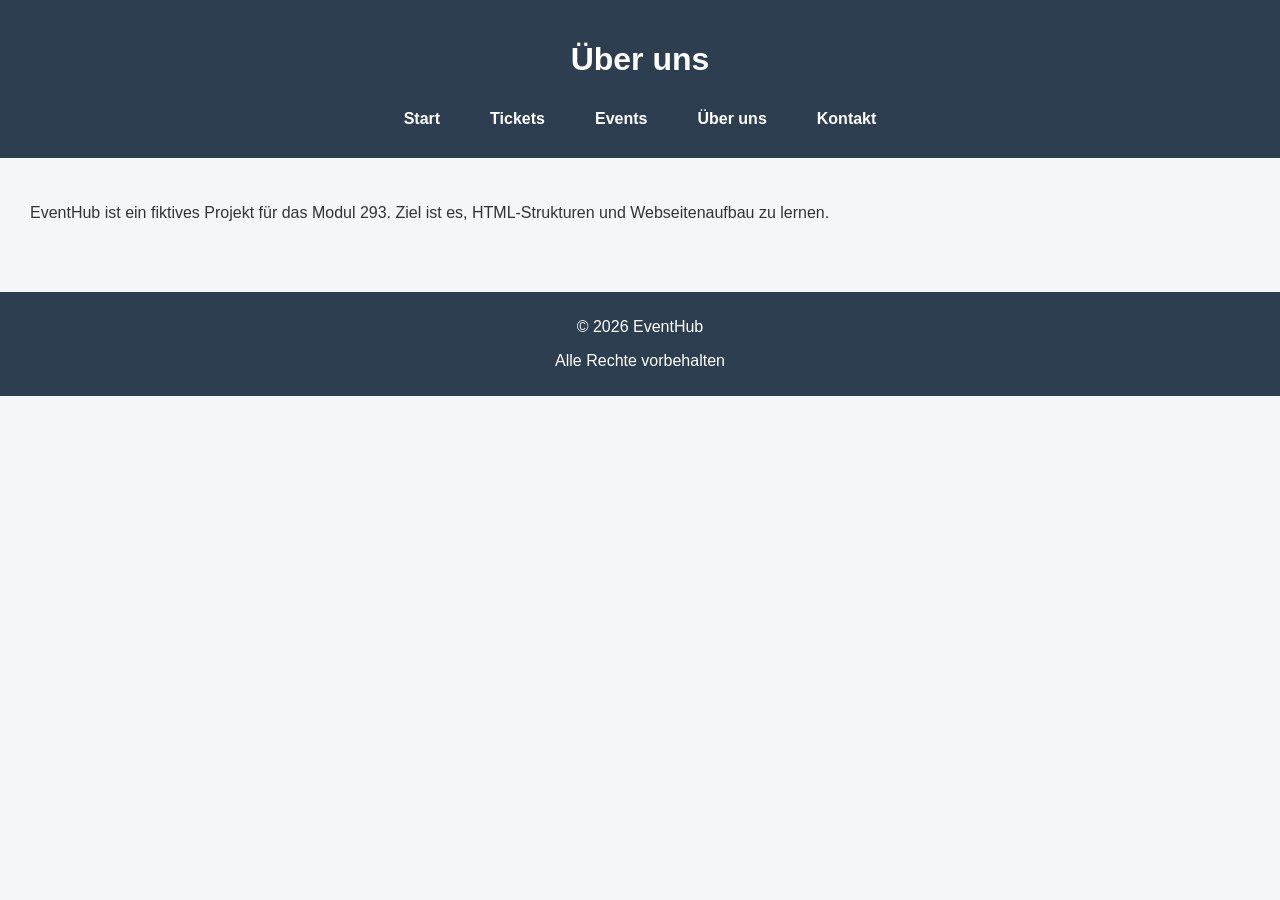
<file: eventhub/pages/about.html>
<!DOCTYPE html>
<html lang="de">
<head>
    <meta charset="UTF-8">
    <meta name="viewport" content="width=device-width, initial-scale=1.0">
    <title>Über uns – EventHub</title>
    <link rel="stylesheet" href="../css/style.css">
</head>
<body>

<header>
    <h1>Über uns</h1>
    <div class="burger" onclick="toggleMenu()">☰</div>
    <nav>
    <ul id="menu">
        <li><a href="../../index.html">Start</a></li>
        <li><a href="tickets.html">Tickets</a></li>
        <li><a href="events.html">Events</a></li>
        <li><a href="about.html">Über uns</a></li>
        <li><a href="contact.html">Kontakt</a></li>
    </ul>
</nav>

</header>

<main>
    <section>
        <p>
            EventHub ist ein fiktives Projekt für das Modul 293.
            Ziel ist es, HTML-Strukturen und Webseitenaufbau zu lernen.
        </p>
    </section>
</main>

<footer>
    <p>&copy; 2026 EventHub</p>
    <p>Alle Rechte vorbehalten</p>
</footer>
<script>
function toggleMenu() {
  document.getElementById("menu").classList.toggle("active");
}
</script>
</body>
</html>
</file>
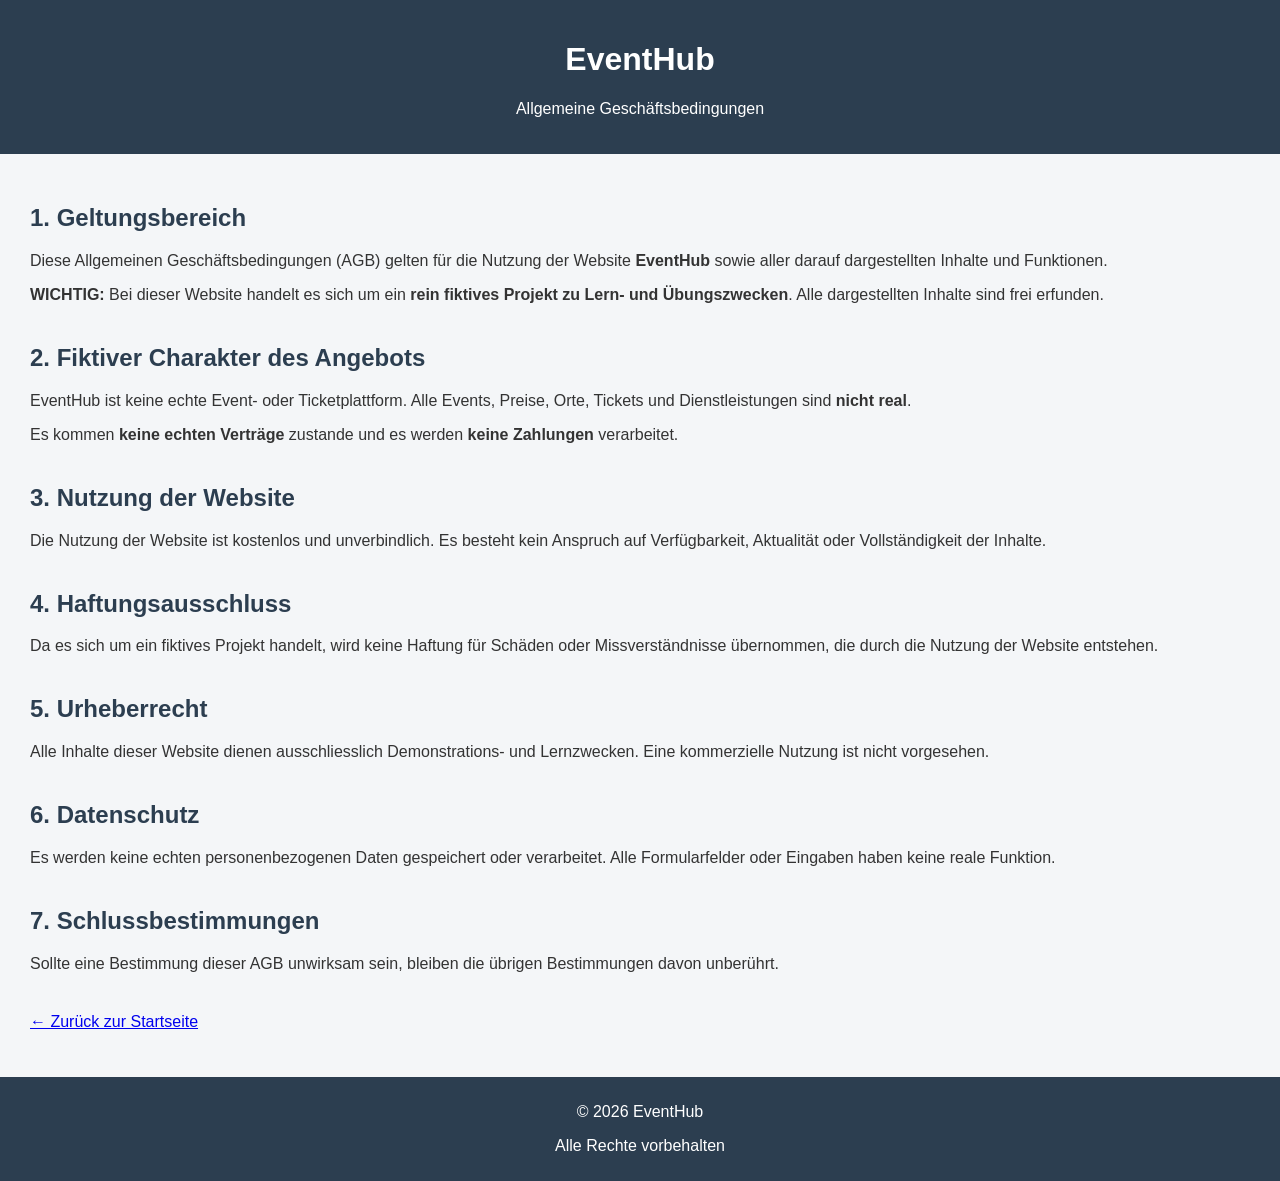
<file: eventhub/pages/AGBs.html>
<!DOCTYPE html>
<html lang="de">
<head>
    <meta charset="UTF-8">
    <meta name="viewport" content="width=device-width, initial-scale=1.0">
    <title>AGB – EventHub</title>
    <link rel="stylesheet" href="../css/style.css">
</head>
<body>

<header>
    <h1>EventHub</h1>
    <p>Allgemeine Geschäftsbedingungen</p>
</header>

<main>
    <section>
        <h2>1. Geltungsbereich</h2>
        <p>
            Diese Allgemeinen Geschäftsbedingungen (AGB) gelten für die Nutzung der Website
            <strong>EventHub</strong> sowie aller darauf dargestellten Inhalte und Funktionen.
        </p>
        <p>
            <strong>WICHTIG:</strong> Bei dieser Website handelt es sich um ein
            <strong>rein fiktives Projekt zu Lern- und Übungszwecken</strong>.
            Alle dargestellten Inhalte sind frei erfunden.
        </p>
    </section>

    <section>
        <h2>2. Fiktiver Charakter des Angebots</h2>
        <p>
            EventHub ist keine echte Event- oder Ticketplattform.
            Alle Events, Preise, Orte, Tickets und Dienstleistungen sind
            <strong>nicht real</strong>.
        </p>
        <p>
            Es kommen <strong>keine echten Verträge</strong> zustande und es werden
            <strong>keine Zahlungen</strong> verarbeitet.
        </p>
    </section>

    <section>
        <h2>3. Nutzung der Website</h2>
        <p>
            Die Nutzung der Website ist kostenlos und unverbindlich.
            Es besteht kein Anspruch auf Verfügbarkeit, Aktualität oder Vollständigkeit
            der Inhalte.
        </p>
    </section>

    <section>
        <h2>4. Haftungsausschluss</h2>
        <p>
            Da es sich um ein fiktives Projekt handelt, wird keine Haftung für Schäden
            oder Missverständnisse übernommen, die durch die Nutzung der Website entstehen.
        </p>
    </section>

    <section>
        <h2>5. Urheberrecht</h2>
        <p>
            Alle Inhalte dieser Website dienen ausschliesslich Demonstrations- und Lernzwecken.
            Eine kommerzielle Nutzung ist nicht vorgesehen.
        </p>
    </section>

    <section>
        <h2>6. Datenschutz</h2>
        <p>
            Es werden keine echten personenbezogenen Daten gespeichert oder verarbeitet.
            Alle Formularfelder oder Eingaben haben keine reale Funktion.
        </p>
    </section>

    <section>
        <h2>7. Schlussbestimmungen</h2>
        <p>
            Sollte eine Bestimmung dieser AGB unwirksam sein, bleiben die übrigen
            Bestimmungen davon unberührt.
        </p>
    </section>

    <p>
        <a href="../../index.html">← Zurück zur Startseite</a>
    </p>
</main>

<footer>
    <p>&copy; 2026 EventHub</p>
    <p>Alle Rechte vorbehalten</p>
</footer>
<script>
function toggleMenu() {
  document.getElementById("menu").classList.toggle("active");
}
</script>
</body>
</html>
</file>
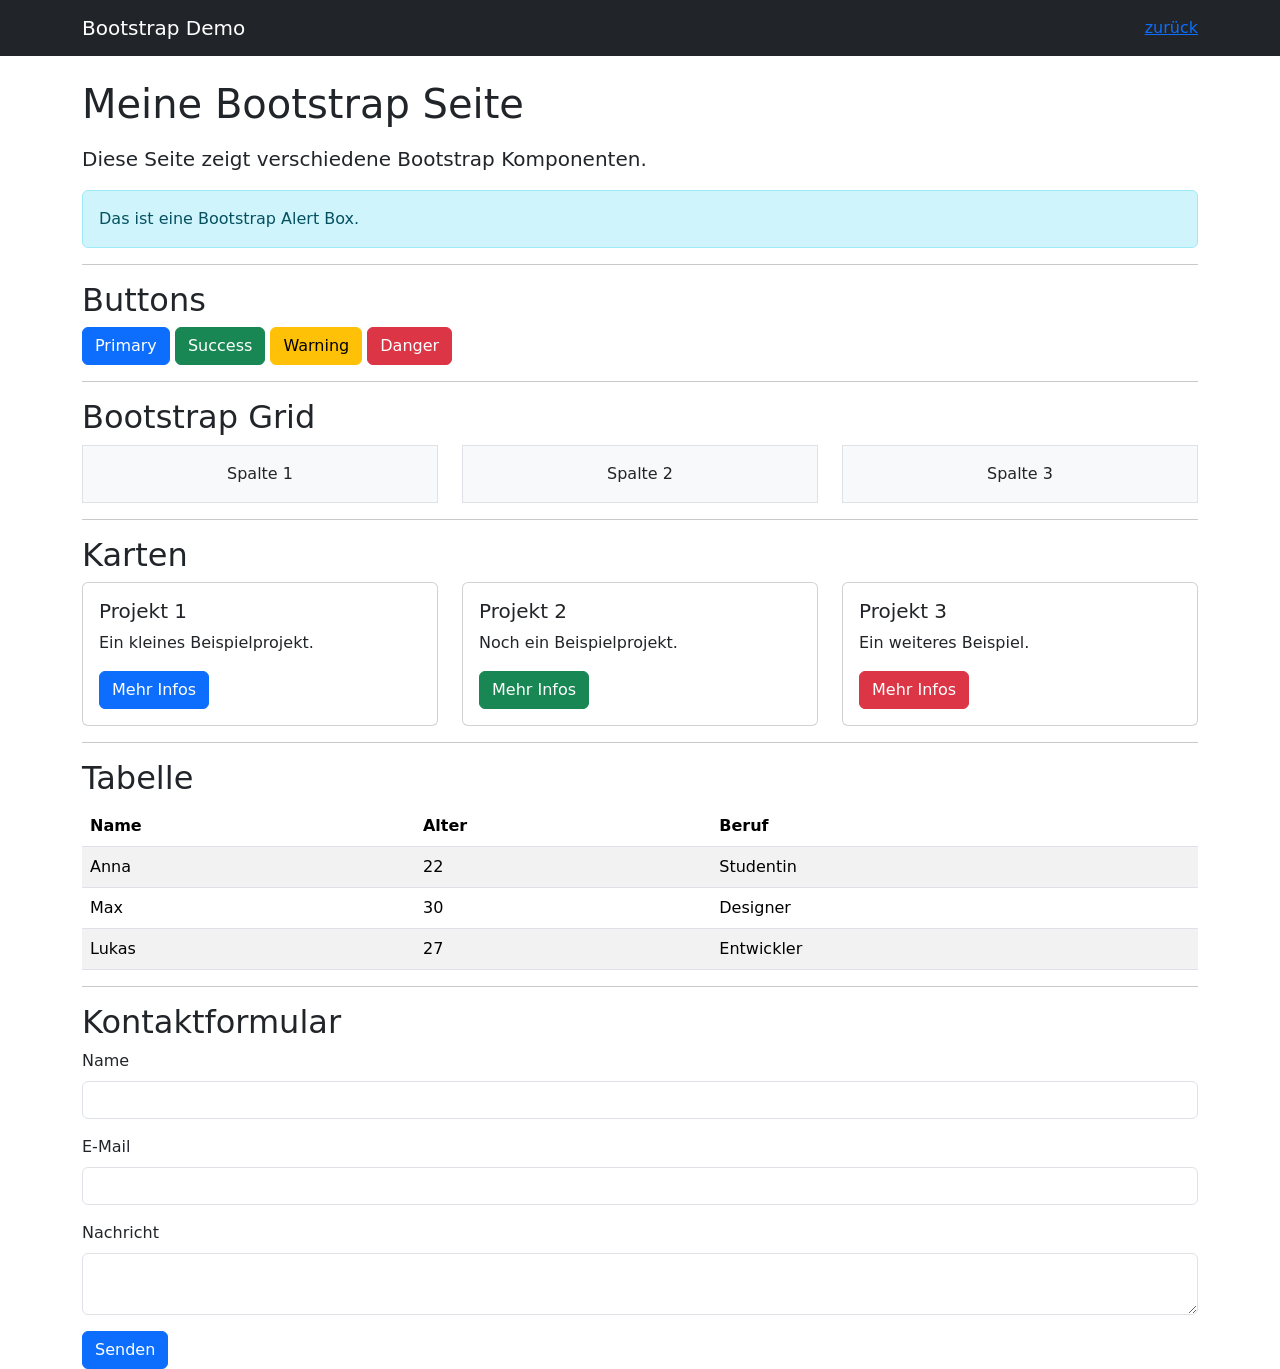
<file: eventhub/pages/bootstrap.html>
<!DOCTYPE html>
<html lang="de">
<head>
<meta charset="UTF-8">
<meta name="viewport" content="width=device-width, initial-scale=1.0">
<meta name="viewport" content="width=device-width, initial-scale=1.0">
<title>Bootstrap Schulprojekt</title>

<link href="https://cdn.jsdelivr.net/npm/bootstrap@5.3.0/dist/css/bootstrap.min.css" rel="stylesheet">
</head>

<body>

<nav class="navbar navbar-expand-lg navbar-dark bg-dark">
<div class="container">
<a class="navbar-brand" href="#">Bootstrap Demo</a>
<li><a href="../../index.html">zurück</a></li>
</div>
</nav>

<div class="container mt-4">

<h1 class="mb-3">Meine Bootstrap Seite</h1>
<p class="lead">Diese Seite zeigt verschiedene Bootstrap Komponenten.</p>

<div class="alert alert-info">
Das ist eine Bootstrap Alert Box.
</div>

<hr>

<h2>Buttons</h2>

<button class="btn btn-primary">Primary</button>
<button class="btn btn-success">Success</button>
<button class="btn btn-warning">Warning</button>
<button class="btn btn-danger">Danger</button>

<hr>

<h2>Bootstrap Grid</h2>

<div class="row text-center">

<div class="col-md-4">
<div class="p-3 bg-light border">Spalte 1</div>
</div>

<div class="col-md-4">
<div class="p-3 bg-light border">Spalte 2</div>
</div>

<div class="col-md-4">
<div class="p-3 bg-light border">Spalte 3</div>
</div>

</div>

<hr>

<h2>Karten</h2>

<div class="row">

<div class="col-md-4">
<div class="card">
<div class="card-body">
<h5 class="card-title">Projekt 1</h5>
<p class="card-text">Ein kleines Beispielprojekt.</p>
<button class="btn btn-primary">Mehr Infos</button>
</div>
</div>
</div>

<div class="col-md-4">
<div class="card">
<div class="card-body">
<h5 class="card-title">Projekt 2</h5>
<p class="card-text">Noch ein Beispielprojekt.</p>
<button class="btn btn-success">Mehr Infos</button>
</div>
</div>
</div>

<div class="col-md-4">
<div class="card">
<div class="card-body">
<h5 class="card-title">Projekt 3</h5>
<p class="card-text">Ein weiteres Beispiel.</p>
<button class="btn btn-danger">Mehr Infos</button>
</div>
</div>
</div>

</div>

<hr>

<h2>Tabelle</h2>

<table class="table table-striped">
<thead>
<tr>
<th>Name</th>
<th>Alter</th>
<th>Beruf</th>
</tr>
</thead>

<tbody>
<tr>
<td>Anna</td>
<td>22</td>
<td>Studentin</td>
</tr>

<tr>
<td>Max</td>
<td>30</td>
<td>Designer</td>
</tr>

<tr>
<td>Lukas</td>
<td>27</td>
<td>Entwickler</td>
</tr>
</tbody>

</table>

<hr>

<h2>Kontaktformular</h2>

<form>

<div class="mb-3">
<label class="form-label">Name</label>
<input type="text" class="form-control">
</div>

<div class="mb-3">
<label class="form-label">E-Mail</label>
<input type="email" class="form-control">
</div>

<div class="mb-3">
<label class="form-label">Nachricht</label>
<textarea class="form-control"></textarea>
</div>

<button class="btn btn-primary">Senden</button>

</form>

</div>

<script src="https://cdn.jsdelivr.net/npm/bootstrap@5.3.0/dist/js/bootstrap.bundle.min.js"></script>
<script>
function toggleMenu() {
  document.getElementById("menu").classList.toggle("active");
}
</script>
</body>
</html>
</file>
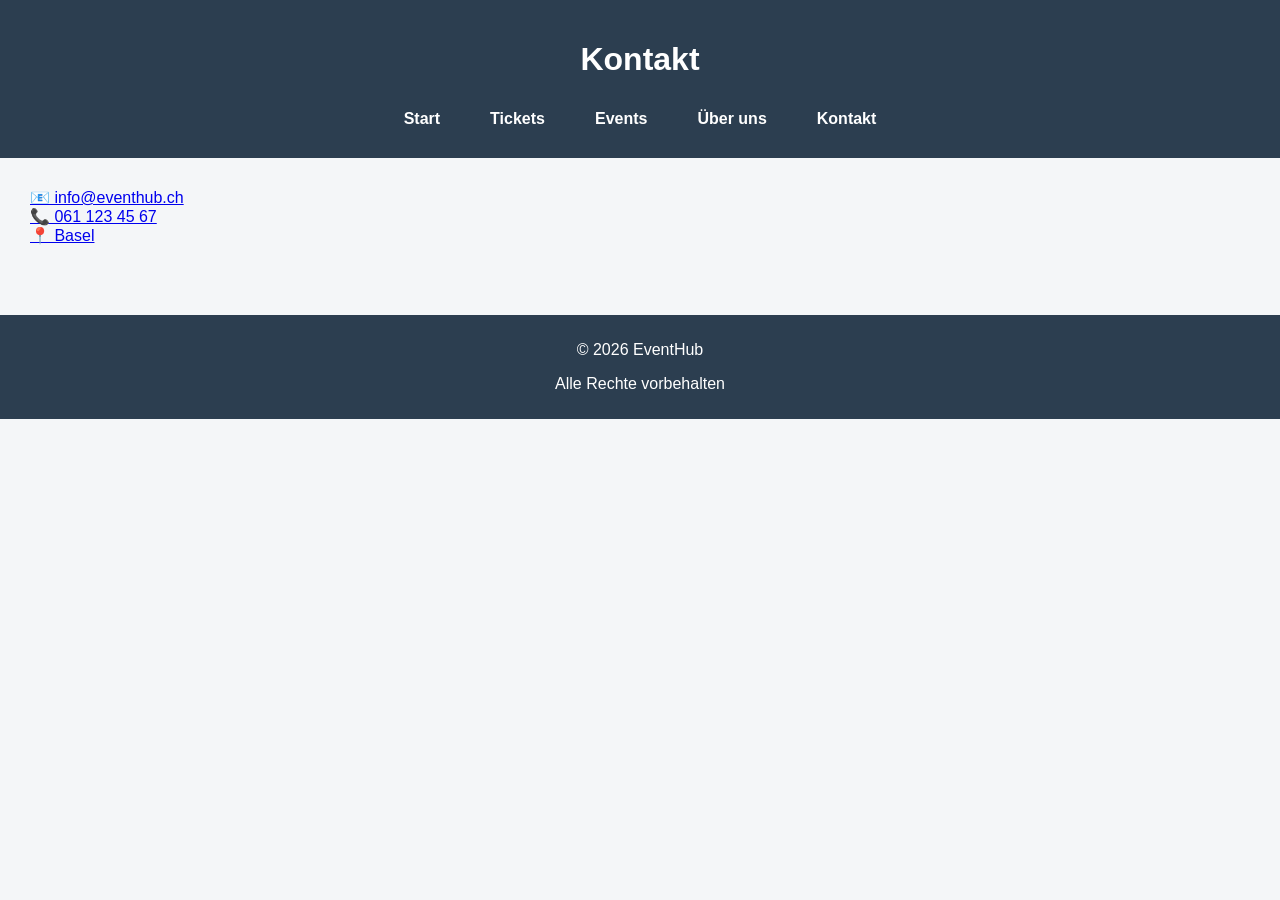
<file: eventhub/pages/contact.html>
<!DOCTYPE html>
<html lang="de">
<head>
    <meta charset="UTF-8">
    <meta name="viewport" content="width=device-width, initial-scale=1.0">
    <title>Kontakt – EventHub</title>
    <link rel="stylesheet" href="../css/style.css">
</head>
<body>

<header>
    <h1>Kontakt</h1>
    <div class="burger" onclick="toggleMenu()">☰</div>
    <nav>
<ul id="menu">
<li><a href="../../index.html">Start</a></li>
<li><a href="tickets.html">Tickets</a></li>
<li><a href="events.html">Events</a></li>
<li><a href="about.html">Über uns</a></li>
<li><a href="contact.html">Kontakt</a></li>
</ul>
</nav>

</header>

<main>
    <section>
        <a href="mailto:info@eventhub.ch">📧 info@eventhub.ch</a> <br>
        <a href="tel:+41611234567">📞 061 123 45 67</a> <br>
        <a href="https://www.google.com/maps/place/Basel" target="_blank">📍 Basel</a>
    </section>
</main>

<footer>
    <p>&copy; 2026 EventHub</p>
    <p>Alle Rechte vorbehalten</p>
</footer>
<script>
function toggleMenu() {
  document.getElementById("menu").classList.toggle("active");
}
</script>
</body>
</html>
</file>
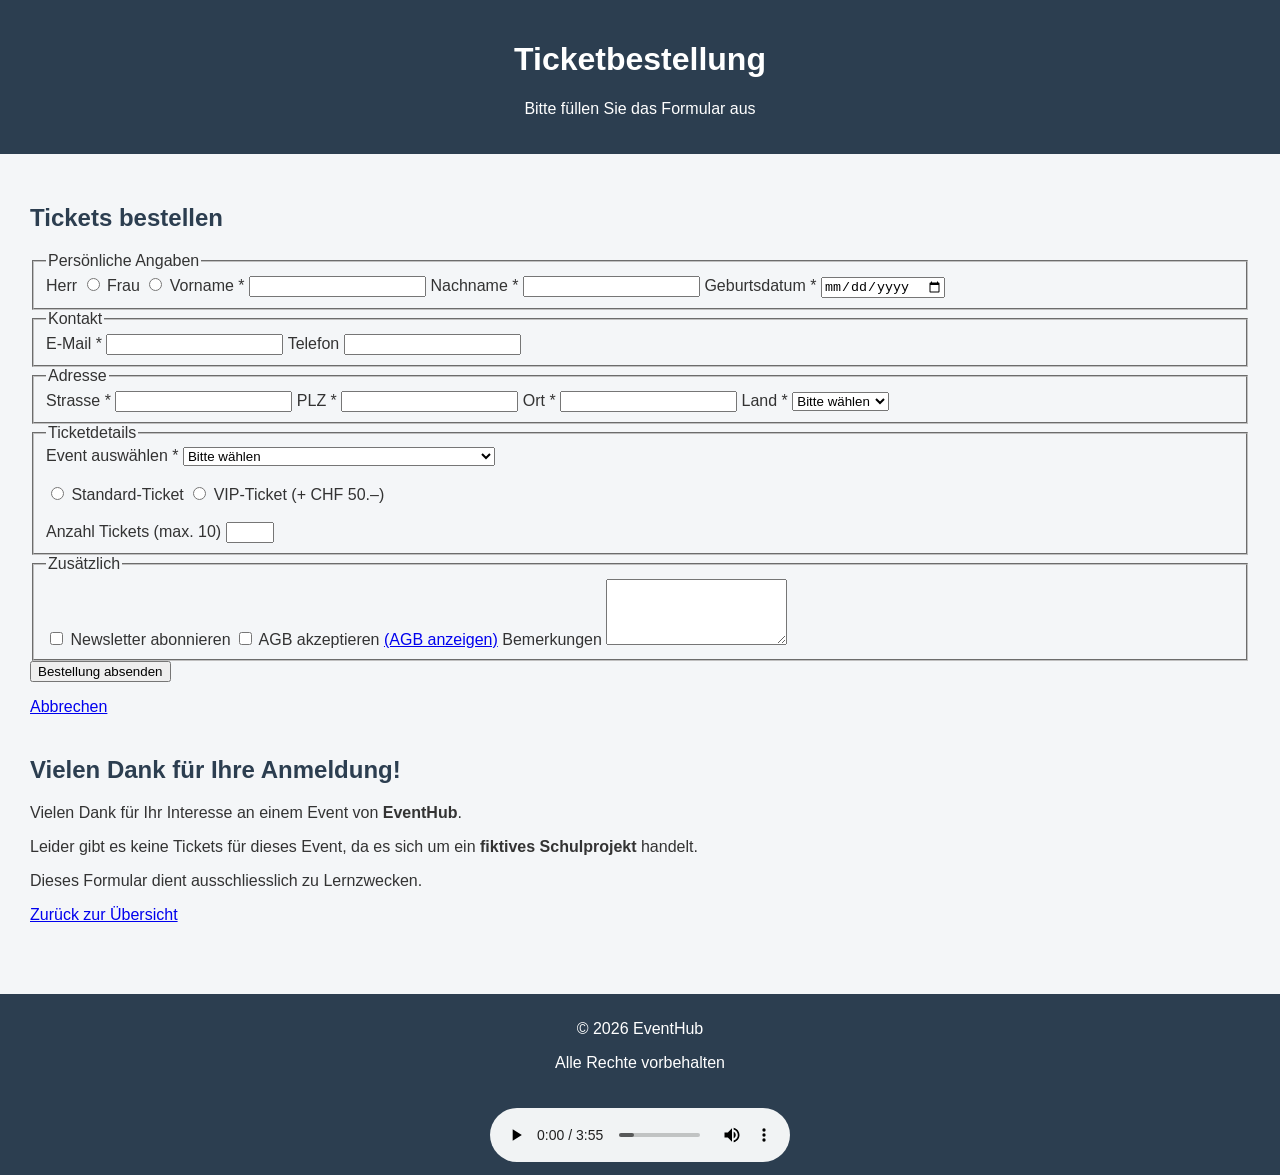
<file: eventhub/pages/form.html>
<!DOCTYPE html>
<html lang="de">
<head>
<meta charset="UTF-8">
<meta name="viewport" content="width=device-width, initial-scale=1.0">
<title>Ticketbestellung – EventHub</title>
<link rel="stylesheet" href="../css/style.css">
</head>

<body>

<header>
<h1>Ticketbestellung</h1>
<p>Bitte füllen Sie das Formular aus</p>
</header>

<main>

<section class="formular">

<h2>Tickets bestellen</h2>

<form action="#bestaetigung">

<fieldset>
<legend>Persönliche Angaben</legend>

<label>
Herr
<input type="radio" name="anrede" required>
</label>

<label>
Frau
<input type="radio" name="anrede">
</label>

<label for="vorname">Vorname *</label>
<input type="text" id="vorname" required>

<label for="nachname">Nachname *</label>
<input type="text" id="nachname" required>

<label for="geburt">Geburtsdatum *</label>
<input type="date" id="geburt" required>

</fieldset>


<fieldset>
<legend>Kontakt</legend>

<label for="email">E-Mail *</label>
<input type="email" id="email" required>

<label for="telefon">Telefon</label>
<input type="tel" id="telefon">

</fieldset>


<fieldset>
<legend>Adresse</legend>

<label for="strasse">Strasse *</label>
<input type="text" id="strasse" required>

<label for="plz">PLZ *</label>
<input type="text" id="plz" required>

<label for="ort">Ort *</label>
<input type="text" id="ort" required>

<label for="land">Land *</label>

<select id="land" required>
<option value="">Bitte wählen</option>
<option>Schweiz</option>
<option>Deutschland</option>
<option>Österreich</option>
<option>Andere</option>
</select>

</fieldset>


<fieldset>
<legend>Ticketdetails</legend>

<label for="event">Event auswählen *</label>

<select id="event" required>
<option value="">Bitte wählen</option>
<option>Sommerfest 2026 – Basel (12. Juni 2026)</option>
<option>Open-Air Konzert – Zürich (25. Juli 2026)</option>
<option>Food Festival – Bern (5. August 2026)</option>
<option>Sportevent 2026 – Luzern (18. Juni 2026)</option>
<option>Open-Air Kino – Winterthur (2. Juli 2026)</option>
<option>Kunst Ausstellung – Basel (10. Juli 2026)</option>
<option>Tech Messe – Zürich (22. August 2026)</option>
<option>Wochenmarkt Spezial – Aarau (30. August 2026)</option>
<option>Comedy Night – St. Gallen (5. September 2026)</option>
<option>Kreativ Workshop – Bern (12. September 2026)</option>
</select>

<br><br>

<label>
<input type="radio" name="ticket" required>
Standard-Ticket
</label>

<label>
<input type="radio" name="ticket">
VIP-Ticket (+ CHF 50.–)
</label>

<br><br>

<label for="anzahl">Anzahl Tickets (max. 10)</label>
<input type="number" id="anzahl" min="1" max="10" required>

</fieldset>


<fieldset>
<legend>Zusätzlich</legend>

<label>
<input type="checkbox">
Newsletter abonnieren
</label>

<label>
<input type="checkbox" required>
AGB akzeptieren
<a href="AGBs.html" target="_blank">(AGB anzeigen)</a>
</label>

<label for="bemerkung">Bemerkungen</label>
<textarea id="bemerkung" rows="4"></textarea>

</fieldset>

<button type="submit">Bestellung absenden</button>

<p><a href="tickets.html">Abbrechen</a></p>

</form>

</section>


<section id="bestaetigung" class="formular">

<h2>Vielen Dank für Ihre Anmeldung!</h2>

<p>
Vielen Dank für Ihr Interesse an einem Event von <strong>EventHub</strong>.
</p>

<p>
Leider gibt es keine Tickets für dieses Event,
da es sich um ein <strong>fiktives Schulprojekt</strong> handelt.
</p>

<p>
Dieses Formular dient ausschliesslich zu Lernzwecken.
</p>

<p><a href="tickets.html">Zurück zur Übersicht</a></p>

</section>

</main>

<footer>
<p>&copy; 2026 EventHub</p>
<p>Alle Rechte vorbehalten</p>
<audio controls autoplay loop style="margin-top:20px;">
  <source src="../media/sound.mp3" type="audio/mpeg">
  <source src="../media/sound.ogg" type="audio/ogg">
  <source src="../media/sound.wav" type="audio/wav">
  Ihr Browser unterstützt das Audio-Element nicht.
</audio>
</footer>
<script>
function toggleMenu() {
  document.getElementById("menu").classList.toggle("active");
}
</script>
</body>
</html>
</file>
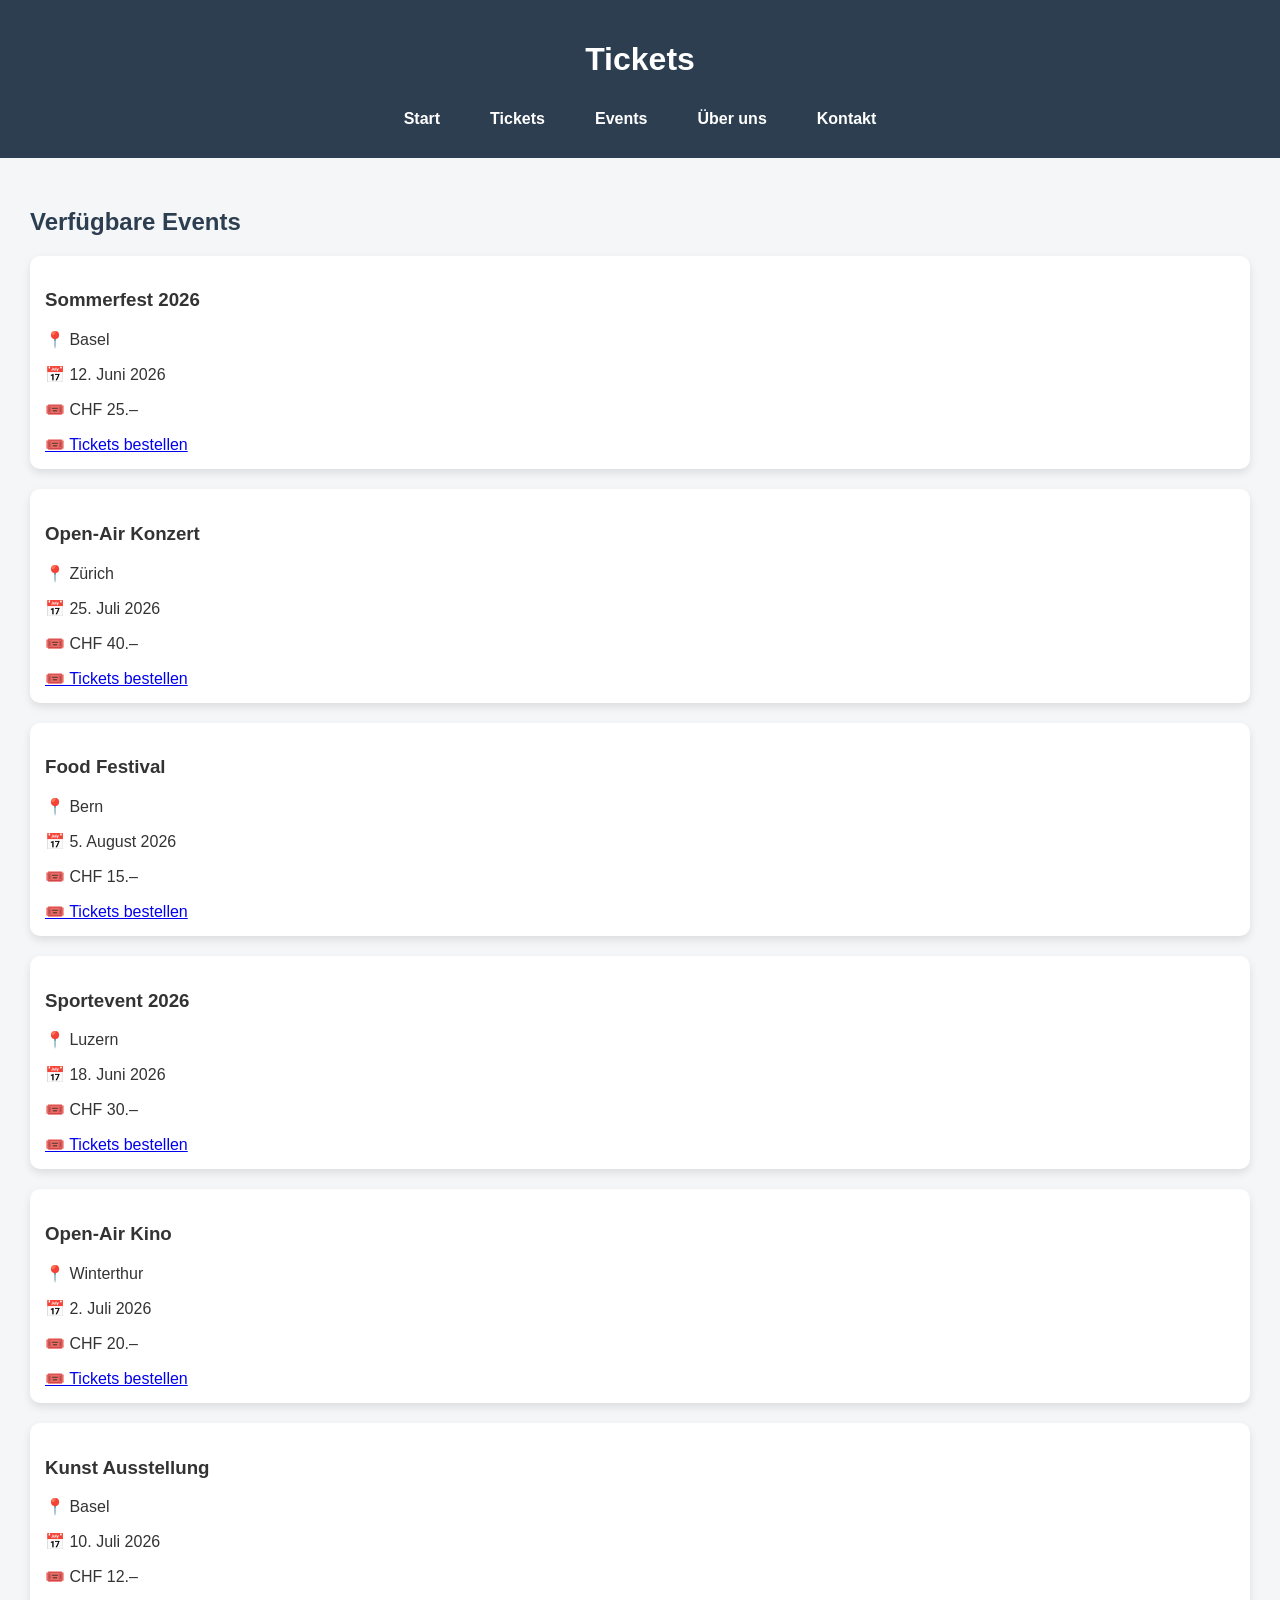
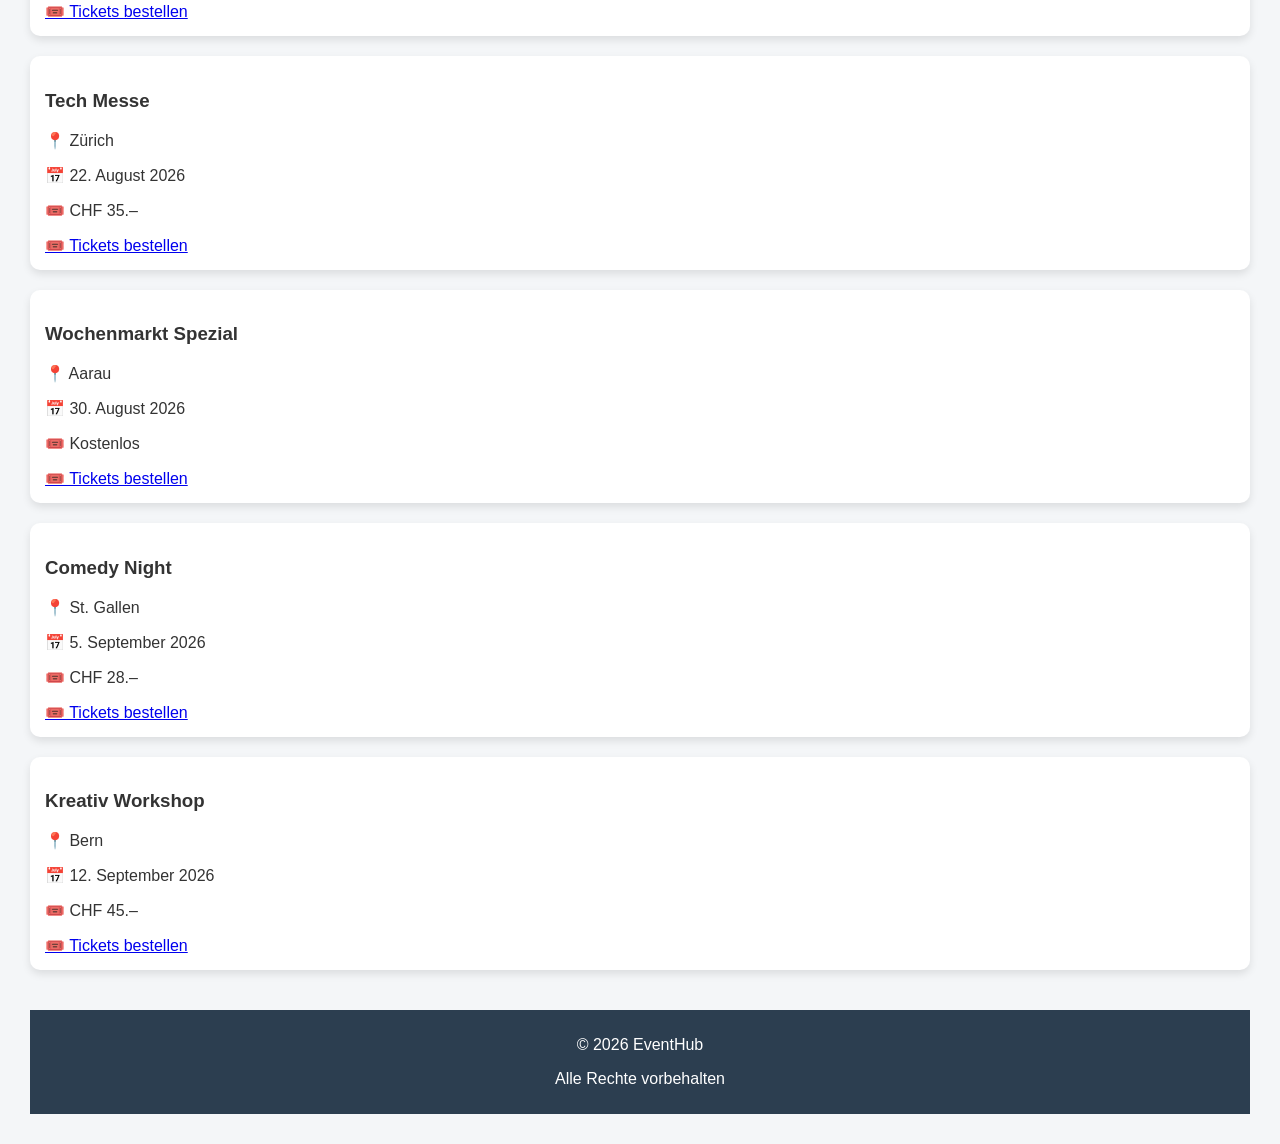
<file: eventhub/pages/tickets.html>
<!DOCTYPE html>
<html lang="de">
<head>
<meta charset="UTF-8">
<meta name="viewport" content="width=device-width, initial-scale=1.0">
<title>Tickets – EventHub</title>
<link rel="stylesheet" href="../css/style.css">
</head>

<body>

<header>
<h1>Tickets</h1>
<div class="burger" onclick="toggleMenu()">☰</div>
<nav>
<ul id="menu">
<li><a href="../../index.html">Start</a></li>
<li><a href="tickets.html">Tickets</a></li>
<li><a href="events.html">Events</a></li>
<li><a href="about.html">Über uns</a></li>
<li><a href="contact.html">Kontakt</a></li>
</ul>
</nav>
</header>


<main>

<section>
<h2>Verfügbare Events</h2>

<article>
<h3>Sommerfest 2026</h3>
<p>📍 Basel</p>
<p>📅 12. Juni 2026</p>
<p>🎟️ CHF 25.–</p>
<a href="form.html" class="btn" target="_blank">🎟️ Tickets bestellen</a>
</article>

<article>
<h3>Open-Air Konzert</h3>
<p>📍 Zürich</p>
<p>📅 25. Juli 2026</p>
<p>🎟️ CHF 40.–</p>
<a href="form.html" class="btn" target="_blank">🎟️ Tickets bestellen</a>
</article>

<article>
<h3>Food Festival</h3>
<p>📍 Bern</p>
<p>📅 5. August 2026</p>
<p>🎟️ CHF 15.–</p>
<a href="form.html" class="btn" target="_blank">🎟️ Tickets bestellen</a>
</article>

<article>
<h3>Sportevent 2026</h3>
<p>📍 Luzern</p>
<p>📅 18. Juni 2026</p>
<p>🎟️ CHF 30.–</p>
<a href="form.html" class="btn" target="_blank">🎟️ Tickets bestellen</a>
</article>

<article>
<h3>Open-Air Kino</h3>
<p>📍 Winterthur</p>
<p>📅 2. Juli 2026</p>
<p>🎟️ CHF 20.–</p>
<a href="form.html" class="btn" target="_blank">🎟️ Tickets bestellen</a>
</article>

<article>
<h3>Kunst Ausstellung</h3>
<p>📍 Basel</p>
<p>📅 10. Juli 2026</p>
<p>🎟️ CHF 12.–</p>
<a href="form.html" class="btn" target="_blank">🎟️ Tickets bestellen</a>
</article>

<article>
<h3>Tech Messe</h3>
<p>📍 Zürich</p>
<p>📅 22. August 2026</p>
<p>🎟️ CHF 35.–</p>
<a href="form.html" class="btn" target="_blank">🎟️ Tickets bestellen</a>
</article>

<article>
<h3>Wochenmarkt Spezial</h3>
<p>📍 Aarau</p>
<p>📅 30. August 2026</p>
<p>🎟️ Kostenlos</p>
<a href="form.html" class="btn" target="_blank">🎟️ Tickets bestellen</a>
</article>

<article>
<h3>Comedy Night</h3>
<p>📍 St. Gallen</p>
<p>📅 5. September 2026</p>
<p>🎟️ CHF 28.–</p>
<a href="form.html" class="btn" target="_blank">🎟️ Tickets bestellen</a>
</article>

<article>
<h3>Kreativ Workshop</h3>
<p>📍 Bern</p>
<p>📅 12. September 2026</p>
<p>🎟️ CHF 45.–</p>
<a href="form.html" class="btn" target="_blank">🎟️ Tickets bestellen</a>
</article>

</section>

<footer>
<p>&copy; 2026 EventHub</p>
<p>Alle Rechte vorbehalten</p>
</footer>
<script>
function toggleMenu() {
  document.getElementById("menu").classList.toggle("active");
}
</script>
</body>
</html>
</file>
<file: eventhub/css/style.css>
:root {
  --primary: #2c3e50;
  --secondary-color: #007BFF;
  --bg: #f4f6f8;
  --text-color: #333;
  --card: #ffffff;
  --radius: 10px;
}

body {
  margin: 0;
  font-family: Arial, sans-serif;
  background: var(--bg);
  color: var(--text-color);
}

header {
  background: var(--primary);
  color: white;
  padding: 20px;
  text-align: center;
}

nav {
  background: var(--primary);
}

nav ul {
  display: flex;
  justify-content: center;
  gap: 20px;
  list-style: none;
  padding: 10px;
  margin: 0;
}

nav li {
  margin: 0 15px;
}

nav a {
  color: white;
  text-decoration: none;
  font-weight: bold;
}

nav a:hover {
  text-decoration: underline;
}

main {
  padding: 30px;
}

section {
  margin-bottom: 40px;
}

article {
  background-color: var(--card);
  padding: 15px;
  margin-bottom: 20px;
  border-radius: var(--radius);
  box-shadow: 0 4px 8px rgba(0,0,0,0.1);
}

h2 {
  color: var(--primary);
}

/* Events Layout */

.events {
  display: grid;
  grid-template-columns: 1fr 1fr;
  gap: 30px;
}

.event {
  display: grid;
  grid-template-columns: 1fr 1fr;
  grid-template-areas:
    "text image"
    "map map";
  gap: 20px;
  background: var(--card);
  padding: 20px;
  border-radius: var(--radius);
}

.event-text {
  grid-area: text;
}

.event-image {
  grid-area: image;
}

.maps {
  grid-area: map;
}

.event-image img {
  width: 100%;
  height: 200px;
  object-fit: cover;
  border-radius: var(--radius);
}

.maps iframe {
  width: 100%;
  height: 200px;
  border-radius: var(--radius);
  border: 0;
}

/* Detail Popup */

.event-detail {
  display: none;
  position: fixed;
  inset: 0;
  background: rgba(0,0,0,0.6);
  justify-content: center;
  align-items: center;
}

.event-detail:target {
  display: grid;
}

.detail-box {
  background: white;
  padding: 30px;
  border-radius: var(--radius);
  display: grid;
  gap: 20px;
  max-width: 600px;
  width: 90%;
}

.detail-box img {
  width: 100%;
  border-radius: var(--radius);
}

.close {
  background: var(--primary);
  color: white;
  text-decoration: none;
  padding: 10px;
  text-align: center;
  border-radius: var(--radius);
}

/* Burger Menü */

.burger {
  display: none;
  font-size: 30px;
  color: white;
  text-align: center;
  padding: 10px;
}

/* Footer */

footer {
  background: var(--primary);
  color: white;
  text-align: center;
  padding: 10px;
}

/* Responsive */

@media (max-width: 900px) {

  .container {
    grid-template-columns: 1fr !important;
  }

  .events {
    grid-template-columns: 1fr;
  }

}

@media (max-width: 600px) {

  nav ul {
    display: none;
    flex-direction: column;
    align-items: center;
  }

  nav ul.active {
    display: flex;
  }

  .burger {
    display: block;
  }

  .events {
    grid-template-columns: 1fr;
  }

  .event {
    grid-template-columns: 1fr;
    grid-template-areas:
      "text"
      "image"
      "map";
  }

  main {
    padding: 15px;
  }

}
</file>
